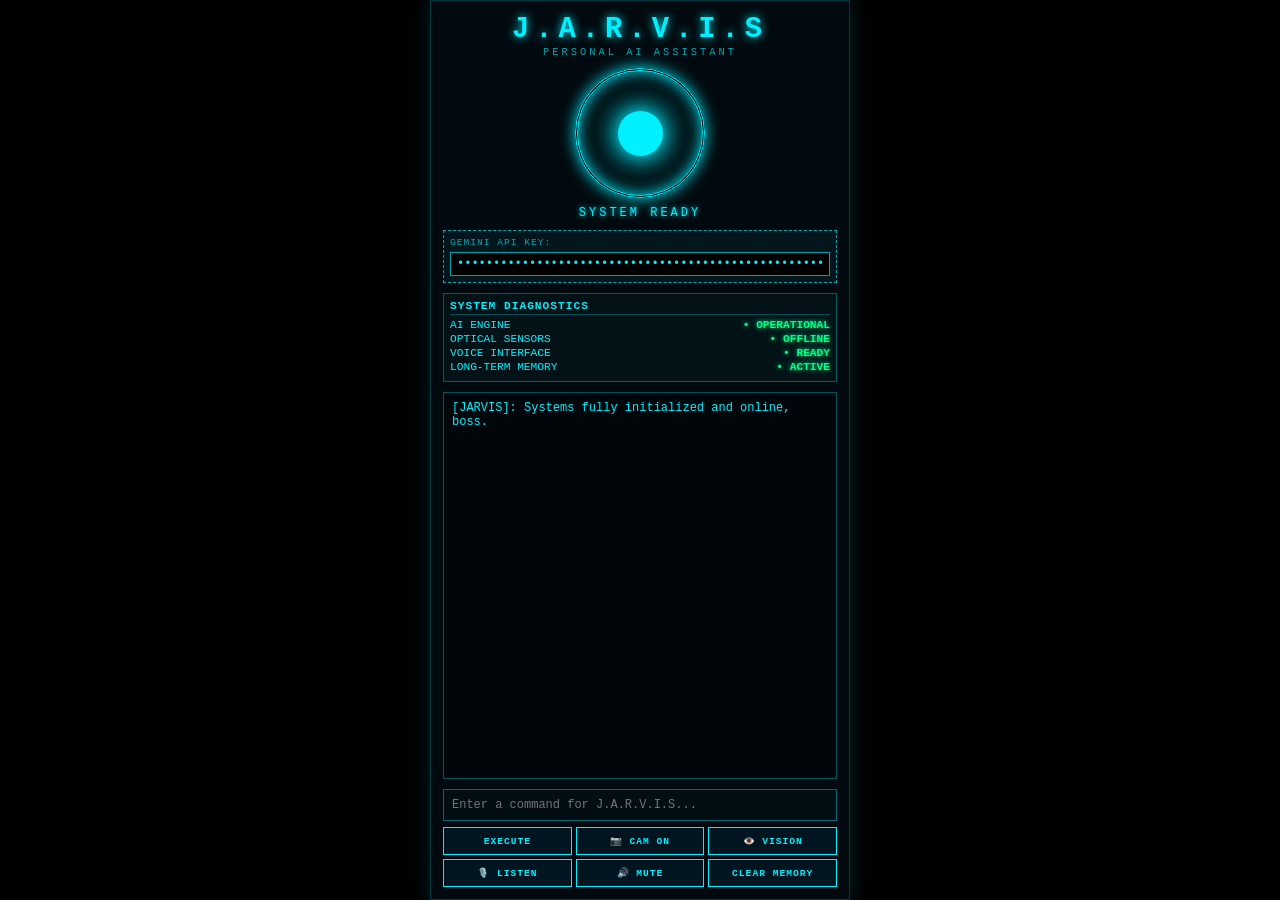
<file: index.html>
<!DOCTYPE html>
<html lang="en">
<head>
  <meta charset="UTF-8" />
  <meta name="viewport" content="width=device-width, initial-scale=1.0" />
  <title>J.A.R.V.I.S - Personal AI Assistant</title>
  <link rel="stylesheet" href="style.css" />
  <!-- Google Generative AI SDK Import Map -->
  <script type="importmap">
    {
      "imports": {
        "@google/generative-ai": "https://esm.run/@google/generative-ai"
      }
    }
  </script>
</head>
<body>

  <div class="hud-container">
    <div class="title-box">
      <h1>J.A.R.V.I.S</h1>
      <p>PERSONAL AI ASSISTANT</p>
    </div>

    <!-- Core Arc Reactor & Camera Feed Display -->
    <div class="core-container">
      <div class="arc-reactor" id="arc-reactor">
        <div class="arc-core" id="arc-core"></div>
        <video id="camera-feed" autoplay playsinline muted></video>
      </div>
      <div class="status-text" id="status-text">SYSTEM READY</div>
    </div>

    <!-- API Key Insertion Line -->
    <div class="api-config-box">
      <label for="api-key-input">GEMINI API KEY:</label>
      <input type="password" id="api-key-input" placeholder="Paste your API Key here..." value="AQ.Ab8RN6J5yXnFCF2UFRlgyzGWtUHPEWoCg-HKUNHER_l19LwqrQ" />
    </div>

    <!-- System Diagnostics Box -->
    <div class="diagnostics-box">
      <div class="diagnostics-title">SYSTEM DIAGNOSTICS</div>
      <div class="diag-row">
        <span>AI ENGINE</span>
        <span class="diag-status" id="diag-engine">• OPERATIONAL</span>
      </div>
      <div class="diag-row">
        <span>OPTICAL SENSORS</span>
        <span class="diag-status" id="diag-camera">• OFFLINE</span>
      </div>
      <div class="diag-row">
        <span>VOICE INTERFACE</span>
        <span class="diag-status" id="diag-voice">• READY</span>
      </div>
      <div class="diag-row">
        <span>LONG-TERM MEMORY</span>
        <span class="diag-status" id="diag-memory">• ACTIVE</span>
      </div>
    </div>

    <!-- Output Console -->
    <div class="console-box" id="console-output">
      <div class="msg-jarvis">[JARVIS]: Systems fully initialized and online, boss.</div>
    </div>

    <!-- Input Box & Controls -->
    <div class="input-box">
      <input type="text" id="user-input" placeholder="Enter a command for J.A.R.V.I.S..." autocomplete="off" />
      <div class="btn-grid">
        <button id="btn-execute">EXECUTE</button>
        <button id="btn-camera">📷 CAM ON</button>
        <button id="btn-vision">👁️ VISION</button>
        <button id="btn-mic">🎙️ LISTEN</button>
        <button id="btn-speaker">🔊 MUTE</button>
        <button id="btn-clear">CLEAR MEMORY</button>
      </div>
    </div>
  </div>

  <!-- Hidden Canvas for Frame Capture -->
  <canvas id="snapshot-canvas" style="display: none;"></canvas>

  <script type="module" src="script.js"></script>
</body>
</html>
</file>
<file: style.css>
* {
  box-sizing: border-box;
  margin: 0;
  padding: 0;
  font-family: 'Courier New', Courier, monospace;
}

body {
  background-color: #000000;
  color: #00f0ff;
  display: flex;
  justify-content: center;
  align-items: center;
  min-height: 100vh;
  overflow: hidden;
}

.hud-container {
  width: 100%;
  max-width: 420px;
  height: 100vh;
  background: #020a0f;
  border: 1px solid #00f0ff33;
  display: flex;
  flex-direction: column;
  padding: 12px;
  gap: 10px;
  box-shadow: 0 0 20px rgba(0, 240, 255, 0.15);
}

/* Title Header */
.title-box {
  text-align: center;
}

.title-box h1 {
  font-size: 1.8rem;
  letter-spacing: 6px;
  color: #00f0ff;
  text-shadow: 0 0 10px #00f0ff;
}

.title-box p {
  font-size: 0.65rem;
  letter-spacing: 3px;
  color: #00a8b3;
}

/* Core Arc Reactor & Camera Display */
.core-container {
  display: flex;
  flex-direction: column;
  align-items: center;
  justify-content: center;
}

.arc-reactor {
  width: 130px;
  height: 130px;
  border-radius: 50%;
  border: 3px double #00f0ff;
  box-shadow: 0 0 15px #00f0ff, inset 0 0 15px #00f0ff;
  display: flex;
  justify-content: center;
  align-items: center;
  position: relative;
  overflow: hidden;
  animation: spin 10s linear infinite;
}

.arc-core {
  width: 45px;
  height: 45px;
  border-radius: 50%;
  background: #00f0ff;
  box-shadow: 0 0 20px #00f0ff, 0 0 40px #00f0ff;
}

#camera-feed {
  width: 100%;
  height: 100%;
  object-fit: cover;
  border-radius: 50%;
  display: none; /* Shown when camera is active */
}

@keyframes spin {
  0% { transform: rotate(0deg); }
  100% { transform: rotate(360deg); }
}

.status-text {
  margin-top: 8px;
  font-size: 0.75rem;
  letter-spacing: 3px;
  color: #00f0ff;
  text-shadow: 0 0 5px #00f0ff;
}

/* API Key Box */
.api-config-box {
  border: 1px dashed #00f0ffaa;
  background: rgba(0, 240, 255, 0.05);
  padding: 6px;
  display: flex;
  flex-direction: column;
  gap: 4px;
}

.api-config-box label {
  font-size: 0.6rem;
  letter-spacing: 1px;
  color: #00a8b3;
}

.api-config-box input {
  width: 100%;
  background: #000;
  border: 1px solid #00f0ffaa;
  color: #00f0ff;
  padding: 4px 6px;
  font-size: 0.75rem;
  outline: none;
}

/* Diagnostics Panel */
.diagnostics-box {
  border: 1px solid #00f0ff55;
  background: rgba(0, 240, 255, 0.03);
  padding: 6px;
  font-size: 0.7rem;
}

.diagnostics-title {
  border-bottom: 1px solid #00f0ff44;
  padding-bottom: 2px;
  margin-bottom: 4px;
  font-weight: bold;
  letter-spacing: 1px;
}

.diag-row {
  display: flex;
  justify-content: space-between;
  margin-bottom: 2px;
}

.diag-status {
  color: #00ff88;
  font-weight: bold;
  text-shadow: 0 0 5px #00ff88;
}

/* Output Console Box */
.console-box {
  flex: 1;
  border: 1px solid #00f0ff55;
  background: #01060a;
  padding: 8px;
  overflow-y: auto;
  font-size: 0.75rem;
  display: flex;
  flex-direction: column;
  gap: 6px;
}

.msg-user {
  color: #00ff88;
}

.msg-jarvis {
  color: #00f0ff;
}

/* Input & Buttons Panel */
.input-box {
  width: 100%;
}

.input-box input {
  width: 100%;
  background: #030d14;
  border: 1px solid #00f0ff66;
  color: #00f0ff;
  padding: 8px;
  font-size: 0.75rem;
  outline: none;
}

.input-box input:focus {
  border-color: #00f0ff;
  box-shadow: 0 0 8px #00f0ff;
}

.btn-grid {
  display: grid;
  grid-template-columns: repeat(3, 1fr);
  gap: 4px;
  margin-top: 6px;
}

.btn-grid button {
  background: #011521;
  border: 1px solid #00f0ff;
  color: #00f0ff;
  padding: 7px 0;
  font-size: 0.6rem;
  font-weight: bold;
  cursor: pointer;
  letter-spacing: 1px;
  transition: all 0.2s ease;
}

.btn-grid button:hover {
  background: #00f0ff;
  color: #000000;
  box-shadow: 0 0 10px #00f0ff;
}

.btn-grid button.active {
  background: #00ff88;
  color: #000;
  border-color: #00ff88;
  box-shadow: 0 0 10px #00ff88;
}

.btn-grid button.listening {
  background: #ff0055;
  color: #ffffff;
  border-color: #ff0055;
  box-shadow: 0 0 10px #ff0055;
}
</file>
